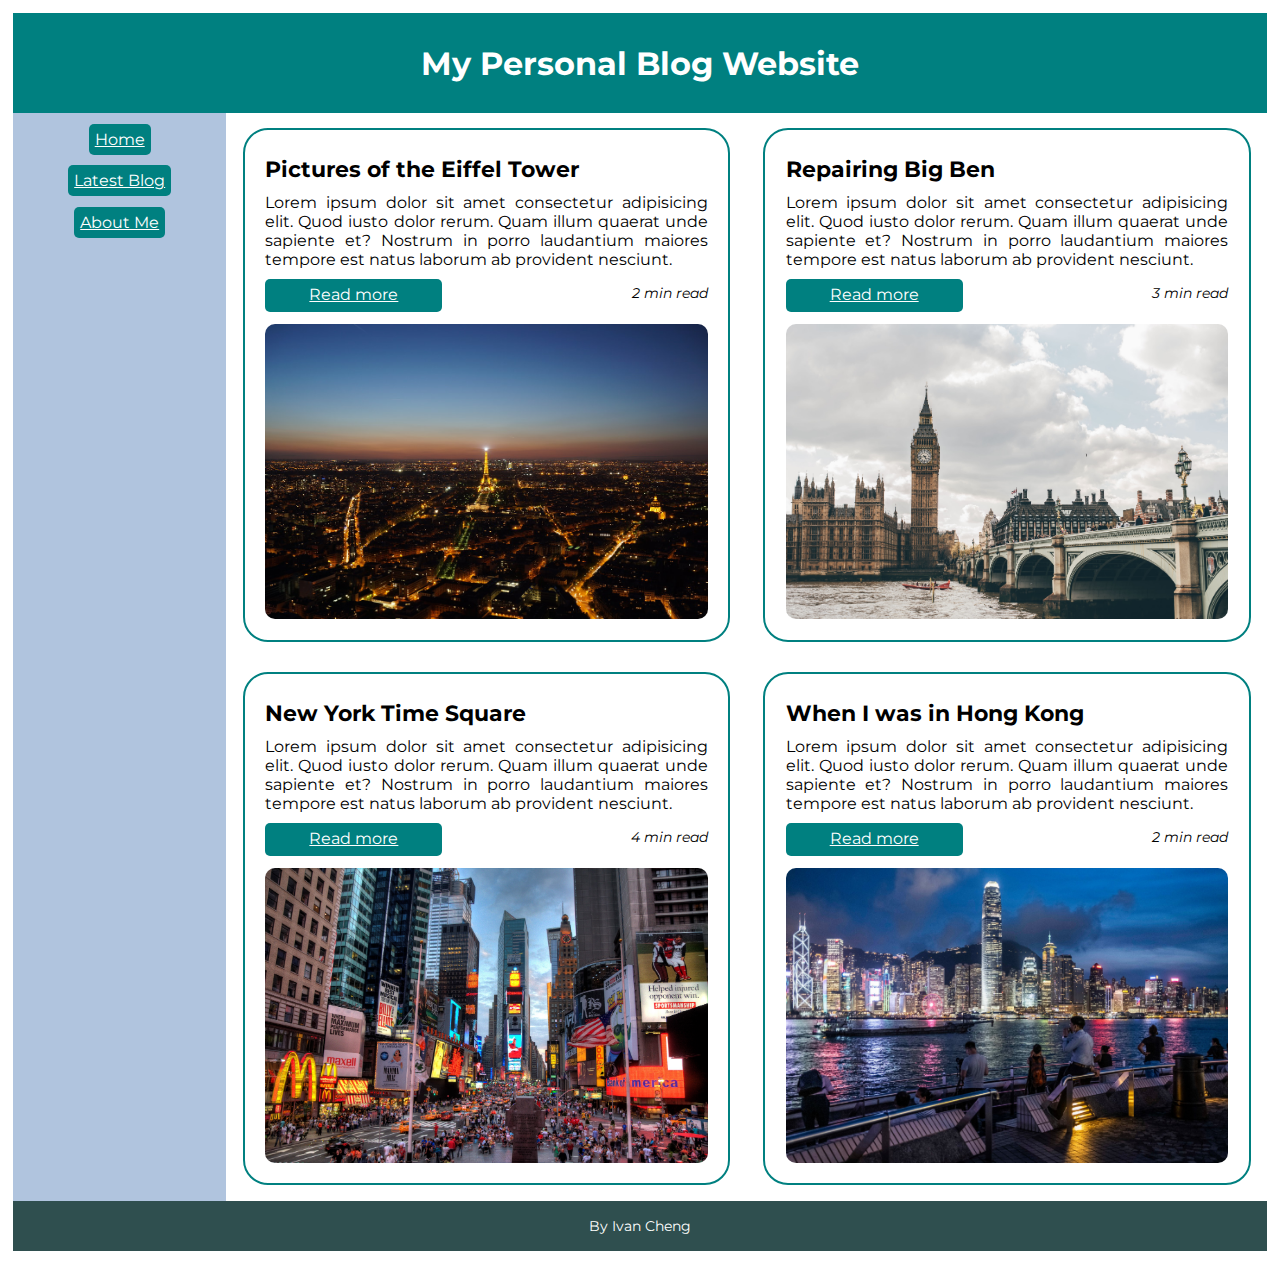
<file: index.html>
<!DOCTYPE html>
<html lang="en">

<head>
    <meta charset="utf-8" />
    <title>My Personal Blog Page</title>
    <meta content="width=device-width, initial-scale=1, maximum-scale=1" name="viewport" />
    <link rel="stylesheet" type="text/css" href="./css/main.css" />
    <link href="https://fonts.googleapis.com/css?family=Montserrat:400,700" rel="stylesheet">

</head>

<body>
    <div class="container">
        <header>
            <h1>My Personal Blog Website</h1>
        </header>
        <div class="sidebar">

            <div class="side-links">
                <a href="index.html" class="button" type="button">Home</a>
            </div>
            <div class="side-links">
                <a href="blog.html" class="button" type="button">Latest Blog</a>
            </div>
            <div class="side-links">
                <a href="about-me.html" class="button" type="button">About Me</a>
            </div>
        </div>
        <div class="content">
            <div class="blog">
                <h2 class="blog-title">Pictures of the Eiffel Tower</h2>
                <h3 class="blog-intro">Lorem ipsum dolor sit amet consectetur adipisicing elit. Quod iusto dolor rerum. Quam illum quaerat unde sapiente et? Nostrum in porro laudantium maiores tempore est natus laborum ab provident nesciunt.</h3>
                <div class="read-more">
                    <a href="blog.html" class="button" type="button">Read more</a>
                    <h4 class="blog-duration">2 min read</h4>
                </div>
                <div class="index-image"><img src="./images/paris.jpg" alt="The Eiffel Tower at Night"></div>
            </div>
            <div class="blog">
                <h2 class="blog-title">Repairing Big Ben</h2>
                <h3 class="blog-intro">Lorem ipsum dolor sit amet consectetur adipisicing elit. Quod iusto dolor rerum. Quam illum quaerat unde sapiente et? Nostrum in porro laudantium maiores tempore est natus laborum ab provident nesciunt.</h3>
                <div class="read-more">
                    <a href="blog.html" class="button" type="button">Read more</a>
                    <h4 class="blog-duration">3 min read</h4>
                </div>
                <div class="index-image"><img src="./images/london.jpeg" alt="Big Ben"></div>
            </div>
            <div class="blog">
                <h2 class="blog-title">New York Time Square</h2>
                <h3 class="blog-intro">Lorem ipsum dolor sit amet consectetur adipisicing elit. Quod iusto dolor rerum. Quam illum quaerat unde sapiente et? Nostrum in porro laudantium maiores tempore est natus laborum ab provident nesciunt.</h3>
                <div class="read-more">
                    <a href="blog.html" class="button" type="button">Read more</a>
                    <h4 class="blog-duration">4 min read</h4>
                </div>
                <div class="index-image"><img src="./images/new_york.jpg" alt="New York Times Square"></div>
            </div>
            <div class="blog">
                <h2 class="blog-title">When I was in Hong Kong</h2>
                <h3 class="blog-intro">Lorem ipsum dolor sit amet consectetur adipisicing elit. Quod iusto dolor rerum. Quam illum quaerat unde sapiente et? Nostrum in porro laudantium maiores tempore est natus laborum ab provident nesciunt.</h3>
                <div class="read-more">
                    <a href="blog.html" class="button" type="button">Read more</a>
                    <h4 class="blog-duration">2 min read</h4>
                </div>
                <div class="index-image"><img src="./images/hong_kong.jpg" alt="Hong Kong"></div>
            </div>
        </div>
        <footer>
            <h4>By Ivan Cheng</h4>
        </footer>
    </div>
</body>

</html>
</file>
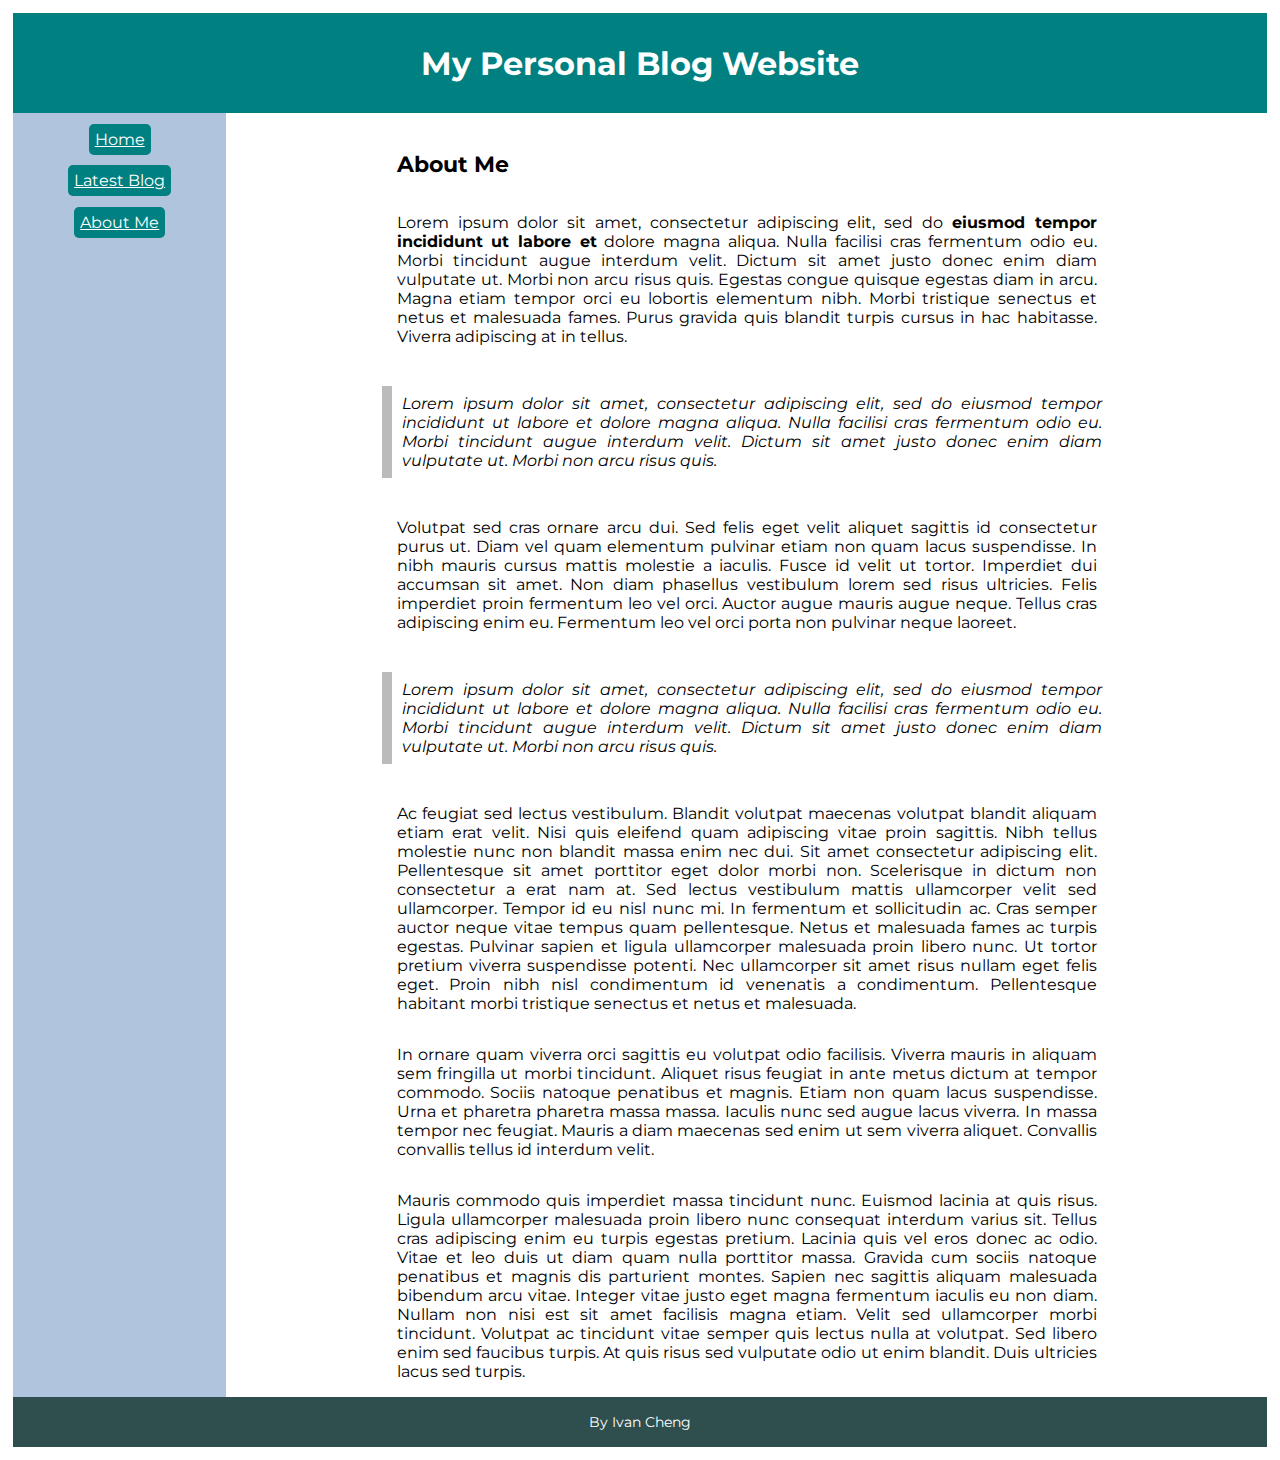
<file: about-me.html>
<!DOCTYPE html>
<html lang="en">

<head>
    <meta charset="utf-8" />
    <title>About Me</title>
    <meta content="width=device-width, initial-scale=1, maximum-scale=1" name="viewport" />
    <link rel="stylesheet" type="text/css" href="./css/main.css" />
    <link href="https://fonts.googleapis.com/css?family=Montserrat:400,700" rel="stylesheet">

</head>

<body>
    <div class="container">
        <header>
            <h1>My Personal Blog Website</h1>
        </header>
        <div class="sidebar">

            <div class="side-links">
                <a href="index.html" class="button" type="button">Home</a>
            </div>
            <div class="side-links">
                <a href="blog.html" class="button" type="button">Latest Blog</a>
            </div>
            <div class="side-links">
                <a href="about-me.html" class="button" type="button">About Me</a>
            </div>
        </div>
        <div class="about-content">
            <div class="about-title">
                <h2>
                    About Me
                </h2>
            </div>
            <p class="about-para">
                Lorem ipsum dolor sit amet, consectetur adipiscing elit, sed do <strong>eiusmod tempor incididunt ut labore et</strong> dolore magna aliqua. Nulla facilisi cras fermentum odio eu. Morbi tincidunt augue interdum velit. Dictum sit amet justo
                donec enim diam vulputate ut. Morbi non arcu risus quis. Egestas congue quisque egestas diam in arcu. Magna etiam tempor orci eu lobortis elementum nibh. Morbi tristique senectus et netus et malesuada fames. Purus gravida quis blandit
                turpis cursus in hac habitasse. Viverra adipiscing at in tellus.
            </p>
            <blockquote style="max-width: 700px;">
                Lorem ipsum dolor sit amet, consectetur adipiscing elit, sed do eiusmod tempor incididunt ut labore et dolore magna aliqua. Nulla facilisi cras fermentum odio eu. Morbi tincidunt augue interdum velit. Dictum sit amet justo donec enim diam vulputate ut.
                Morbi non arcu risus quis.
            </blockquote>
            <p class="about-para">
                Volutpat sed cras ornare arcu dui. Sed felis eget velit aliquet sagittis id consectetur purus ut. Diam vel quam elementum pulvinar etiam non quam lacus suspendisse. In nibh mauris cursus mattis molestie a iaculis. Fusce id velit ut tortor. Imperdiet dui
                accumsan sit amet. Non diam phasellus vestibulum lorem sed risus ultricies. Felis imperdiet proin fermentum leo vel orci. Auctor augue mauris augue neque. Tellus cras adipiscing enim eu. Fermentum leo vel orci porta non pulvinar neque
                laoreet.
            </p>
            <blockquote style="max-width: 700px;">
                Lorem ipsum dolor sit amet, consectetur adipiscing elit, sed do eiusmod tempor incididunt ut labore et dolore magna aliqua. Nulla facilisi cras fermentum odio eu. Morbi tincidunt augue interdum velit. Dictum sit amet justo donec enim diam vulputate ut.
                Morbi non arcu risus quis.
            </blockquote>
            <p class="about-para">
                Ac feugiat sed lectus vestibulum. Blandit volutpat maecenas volutpat blandit aliquam etiam erat velit. Nisi quis eleifend quam adipiscing vitae proin sagittis. Nibh tellus molestie nunc non blandit massa enim nec dui. Sit amet consectetur adipiscing elit.
                Pellentesque sit amet porttitor eget dolor morbi non. Scelerisque in dictum non consectetur a erat nam at. Sed lectus vestibulum mattis ullamcorper velit sed ullamcorper. Tempor id eu nisl nunc mi. In fermentum et sollicitudin ac. Cras
                semper auctor neque vitae tempus quam pellentesque. Netus et malesuada fames ac turpis egestas. Pulvinar sapien et ligula ullamcorper malesuada proin libero nunc. Ut tortor pretium viverra suspendisse potenti. Nec ullamcorper sit amet
                risus nullam eget felis eget. Proin nibh nisl condimentum id venenatis a condimentum. Pellentesque habitant morbi tristique senectus et netus et malesuada.
            </p>
            <p class="about-para">
                In ornare quam viverra orci sagittis eu volutpat odio facilisis. Viverra mauris in aliquam sem fringilla ut morbi tincidunt. Aliquet risus feugiat in ante metus dictum at tempor commodo. Sociis natoque penatibus et magnis. Etiam non quam lacus suspendisse.
                Urna et pharetra pharetra massa massa. Iaculis nunc sed augue lacus viverra. In massa tempor nec feugiat. Mauris a diam maecenas sed enim ut sem viverra aliquet. Convallis convallis tellus id interdum velit.
            </p>
            <p class="about-para">
                Mauris commodo quis imperdiet massa tincidunt nunc. Euismod lacinia at quis risus. Ligula ullamcorper malesuada proin libero nunc consequat interdum varius sit. Tellus cras adipiscing enim eu turpis egestas pretium. Lacinia quis vel eros donec ac odio.
                Vitae et leo duis ut diam quam nulla porttitor massa. Gravida cum sociis natoque penatibus et magnis dis parturient montes. Sapien nec sagittis aliquam malesuada bibendum arcu vitae. Integer vitae justo eget magna fermentum iaculis eu
                non diam. Nullam non nisi est sit amet facilisis magna etiam. Velit sed ullamcorper morbi tincidunt. Volutpat ac tincidunt vitae semper quis lectus nulla at volutpat. Sed libero enim sed faucibus turpis. At quis risus sed vulputate odio
                ut enim blandit. Duis ultricies lacus sed turpis.
            </p>
        </div>
        <footer>
            <h4>By Ivan Cheng</h4>
        </footer>
    </div>
</body>

</html>
</file>
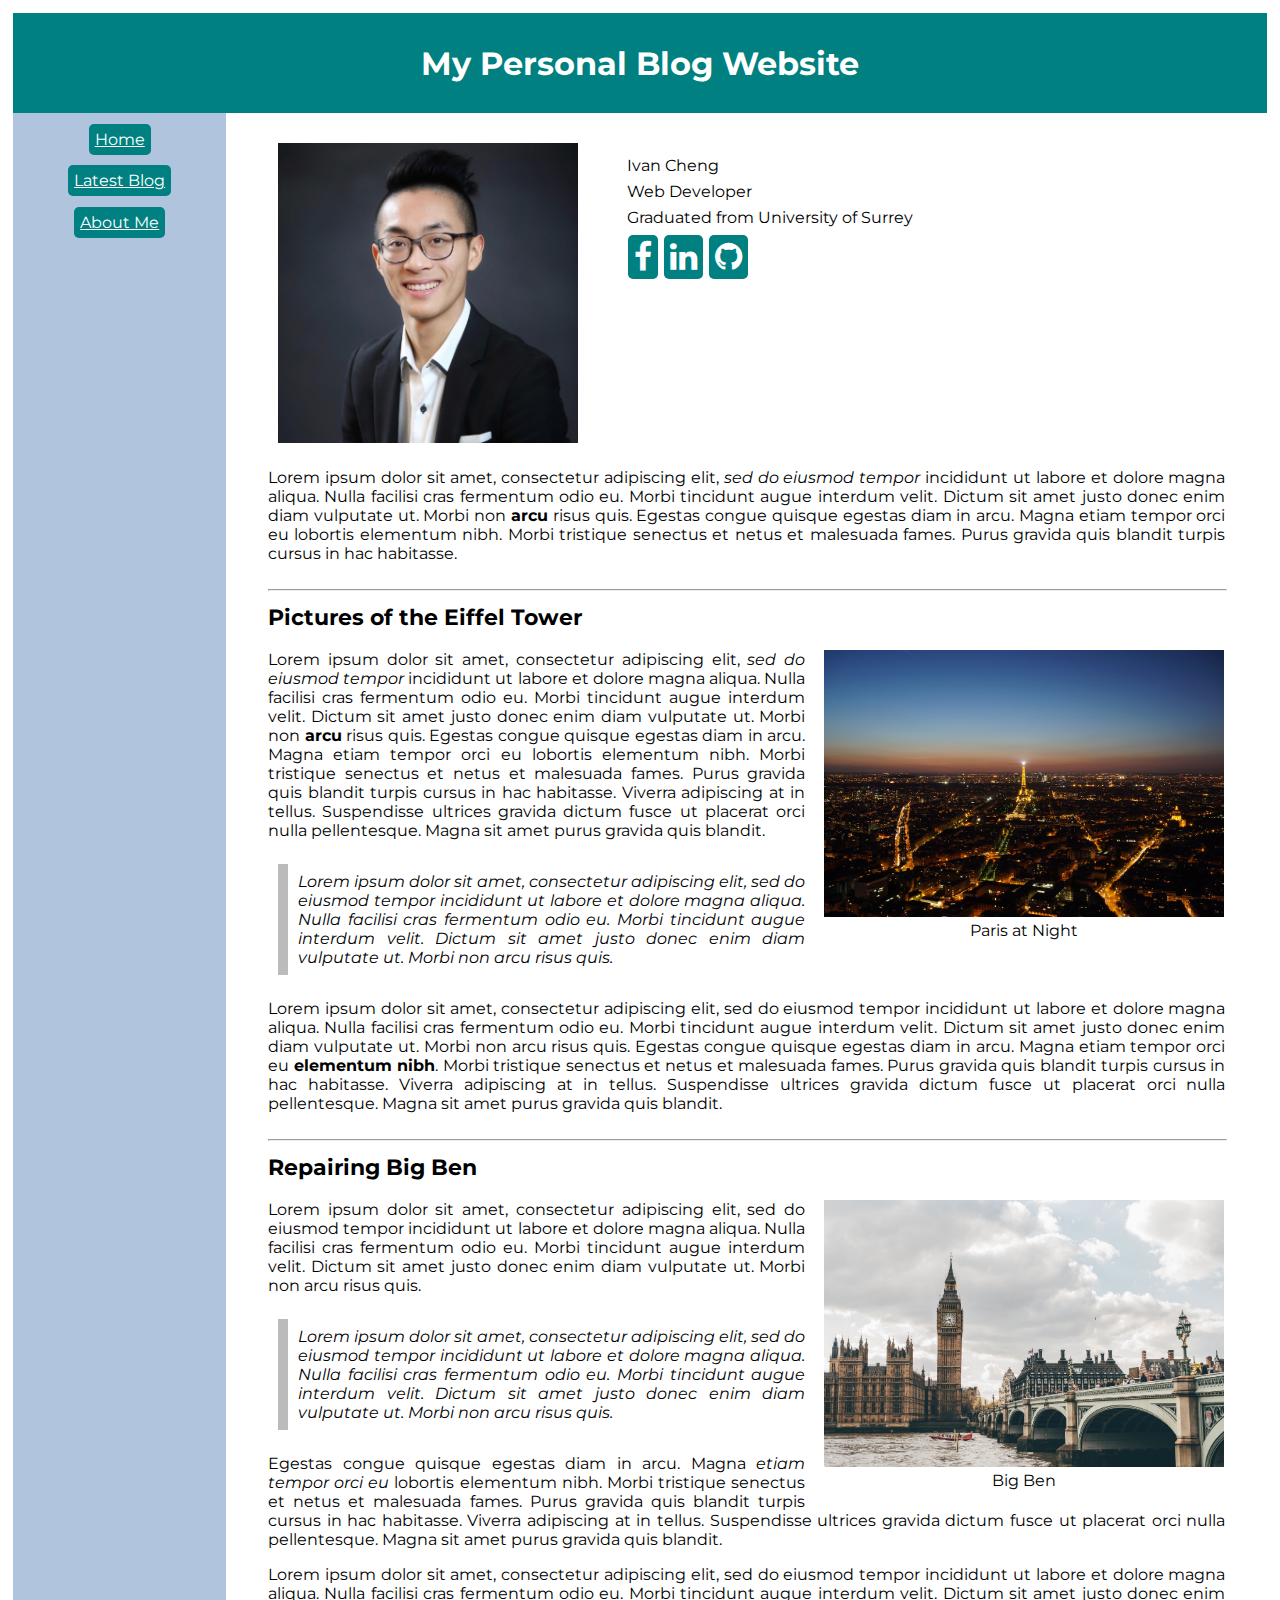
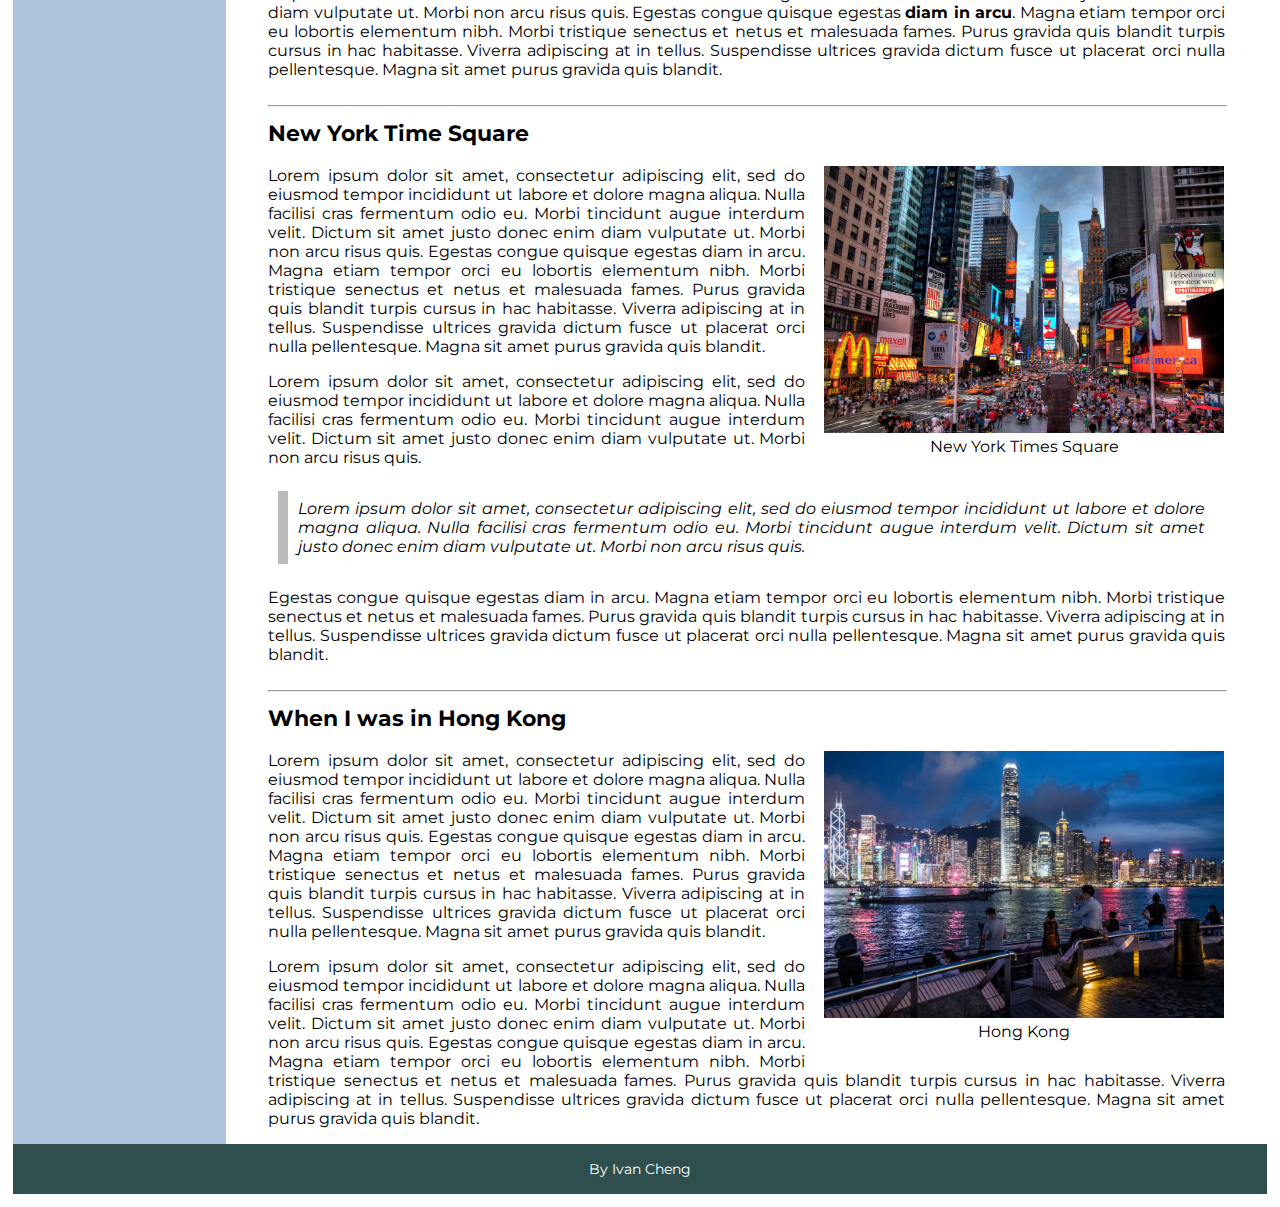
<file: blog.html>
<!DOCTYPE html>
<html lang="en">

<head>
    <meta charset="utf-8" />
    <title>My Blog</title>
    <meta content="width=device-width, initial-scale=1, maximum-scale=1" name="viewport" />
    <link rel="stylesheet" type="text/css" href="./css/main.css" />
    <link rel="stylesheet" type="text/css" href="./css/blog.css" />
    <link href="https://fonts.googleapis.com/css?family=Montserrat:400,700" rel="stylesheet">
    <link href="https://cdnjs.cloudflare.com/ajax/libs/font-awesome/4.7.0/css/font-awesome.min.css" rel="stylesheet">

</head>

<body>
    <div class="container">
        <header>
            <h1>My Personal Blog Website</h1>
        </header>
        <div class="sidebar">

            <div class="side-links">
                <a href="index.html" class="button" type="button">Home</a>
            </div>
            <div class="side-links">
                <a href="blog.html" class="button" type="button">Latest Blog</a>
            </div>
            <div class="side-links">
                <a href="about-me.html" class="button" type="button">About Me</a>
            </div>
        </div>
        <div class="blog-container ">
            <div class="blog-bio">
                <figure class="avatar-figure">
                    <img src="./images/me.jpg" alt="Myself" class="avatar-image">
                </figure>
                <ul>
                    <li>Ivan Cheng</li>
                    <li>Web Developer</li>
                    <li>Graduated from University of Surrey</li>
                    <li>
                        <a href="https://www.facebook.com/Ivancheng8"><i class="fa fa-facebook button fa-2x"></i></a>
                        <a href="https://www.linkedin.com/in/i-cheng/"><i class="fa fa-linkedin button fa-2x"></i></a>
                        <a href="https://github.com/IvanCheng1"><i class="fa fa-github button fa-2x"></i></a>
                    </li>
                </ul>
            </div>
            <p>
                Lorem ipsum dolor sit amet, consectetur adipiscing elit, <em>sed do eiusmod tempor</em> incididunt ut labore et dolore magna aliqua. Nulla facilisi cras fermentum odio eu. Morbi tincidunt augue interdum velit. Dictum sit amet justo donec
                enim diam vulputate ut. Morbi non <strong>arcu</strong> risus quis. Egestas congue quisque egestas diam in arcu. Magna etiam tempor orci eu lobortis elementum nibh. Morbi tristique senectus et netus et malesuada fames. Purus gravida quis
                blandit turpis cursus in hac habitasse.

            </p>
            <hr>
            <div class="blog-title-container">
                <h2 class="blog-title">Pictures of the Eiffel Tower</h2>
            </div>
            <div class="blog-content">
                <figure>
                    <img src="./images/paris.jpg" alt="The Eiffel Tower at Night">
                    <figcaption>Paris at Night</figcaption>
                </figure>
                <p class="blog-para">
                    Lorem ipsum dolor sit amet, consectetur adipiscing elit, <em>sed do eiusmod tempor</em> incididunt ut labore et dolore magna aliqua. Nulla facilisi cras fermentum odio eu. Morbi tincidunt augue interdum velit. Dictum sit amet justo
                    donec enim diam vulputate ut. Morbi non <strong>arcu</strong> risus quis. Egestas congue quisque egestas diam in arcu. Magna etiam tempor orci eu lobortis elementum nibh. Morbi tristique senectus et netus et malesuada fames. Purus
                    gravida quis blandit turpis cursus in hac habitasse. Viverra adipiscing at in tellus. Suspendisse ultrices gravida dictum fusce ut placerat orci nulla pellentesque. Magna sit amet purus gravida quis blandit.
                    <blockquote>
                        Lorem ipsum dolor sit amet, consectetur adipiscing elit, sed do eiusmod tempor incididunt ut labore et dolore magna aliqua. Nulla facilisi cras fermentum odio eu. Morbi tincidunt augue interdum velit. Dictum sit amet justo donec enim diam vulputate ut.
                        Morbi non arcu risus quis.
                    </blockquote>
                </p>
                <p class="blog-para">
                    Lorem ipsum dolor sit amet, consectetur adipiscing elit, sed do eiusmod tempor incididunt ut labore et dolore magna aliqua. Nulla facilisi cras fermentum odio eu. Morbi tincidunt augue interdum velit. Dictum sit amet justo donec enim diam vulputate ut.
                    Morbi non arcu risus quis. Egestas congue quisque egestas diam in arcu. Magna etiam tempor orci eu <strong>elementum nibh</strong>. Morbi tristique senectus et netus et malesuada fames. Purus gravida quis blandit
                    turpis cursus in hac habitasse. Viverra adipiscing at in tellus. Suspendisse ultrices gravida dictum fusce ut placerat orci nulla pellentesque. Magna sit amet purus gravida quis blandit.
                </p>
            </div>
            <hr>
            <div class="blog-title-container">
                <h2 class="blog-title">Repairing Big Ben</h2>

            </div>
            <div class="blog-content">
                <figure>
                    <img src="./images/london.jpeg" alt="Big Ben">
                    <figcaption>Big Ben</figcaption>
                </figure>
                <p class="blog-para">
                    Lorem ipsum dolor sit amet, consectetur adipiscing elit, sed do eiusmod tempor incididunt ut labore et dolore magna aliqua. Nulla facilisi cras fermentum odio eu. Morbi tincidunt augue interdum velit. Dictum sit amet justo donec enim diam vulputate ut.
                    Morbi non arcu risus quis.
                    <blockquote>
                        Lorem ipsum dolor sit amet, consectetur adipiscing elit, sed do eiusmod tempor incididunt ut labore et dolore magna aliqua. Nulla facilisi cras fermentum odio eu. Morbi tincidunt augue interdum velit. Dictum sit amet justo donec enim diam vulputate ut.
                        Morbi non arcu risus quis.
                    </blockquote>
                    Egestas congue quisque egestas diam in arcu. Magna <em>etiam tempor orci eu</em> lobortis elementum nibh. Morbi tristique senectus et netus et malesuada fames. Purus gravida quis blandit turpis cursus in hac habitasse. Viverra adipiscing
                    at in tellus. Suspendisse ultrices gravida dictum fusce ut placerat orci nulla pellentesque. Magna sit amet purus gravida quis blandit.
                </p>
                <p class="blog-para">
                    Lorem ipsum dolor sit amet, consectetur adipiscing elit, sed do eiusmod tempor incididunt ut labore et dolore magna aliqua. Nulla facilisi cras fermentum odio eu. Morbi tincidunt augue interdum velit. Dictum sit amet justo donec enim diam vulputate ut.
                    Morbi non arcu risus quis. Egestas congue quisque egestas <strong>diam in arcu</strong>. Magna etiam tempor orci eu lobortis elementum nibh. Morbi tristique senectus et netus et malesuada fames. Purus gravida quis
                    blandit turpis cursus in hac habitasse. Viverra adipiscing at in tellus. Suspendisse ultrices gravida dictum fusce ut placerat orci nulla pellentesque. Magna sit amet purus gravida quis blandit.
                </p>
            </div>
            <hr>
            <div class="blog-title-container">
                <h2 class="blog-title">New York Time Square</h2>

            </div>
            <div class="blog-content">
                <figure>
                    <img src="./images/new_york.jpg" alt="New York Times Square">
                    <figcaption>New York Times Square</figcaption>
                </figure>
                <p class="blog-para">
                    Lorem ipsum dolor sit amet, consectetur adipiscing elit, sed do eiusmod tempor incididunt ut labore et dolore magna aliqua. Nulla facilisi cras fermentum odio eu. Morbi tincidunt augue interdum velit. Dictum sit amet justo donec enim diam vulputate ut.
                    Morbi non arcu risus quis. Egestas congue quisque egestas diam in arcu. Magna etiam tempor orci eu lobortis elementum nibh. Morbi tristique senectus et netus et malesuada fames. Purus gravida quis blandit turpis cursus in hac habitasse.
                    Viverra adipiscing at in tellus. Suspendisse ultrices gravida dictum fusce ut placerat orci nulla pellentesque. Magna sit amet purus gravida quis blandit.
                </p>
                <p class="blog-para">
                    Lorem ipsum dolor sit amet, consectetur adipiscing elit, sed do eiusmod tempor incididunt ut labore et dolore magna aliqua. Nulla facilisi cras fermentum odio eu. Morbi tincidunt augue interdum velit. Dictum sit amet justo donec enim diam vulputate ut.
                    Morbi non arcu risus quis.
                    <blockquote>
                        Lorem ipsum dolor sit amet, consectetur adipiscing elit, sed do eiusmod tempor incididunt ut labore et dolore magna aliqua. Nulla facilisi cras fermentum odio eu. Morbi tincidunt augue interdum velit. Dictum sit amet justo donec enim diam vulputate ut.
                        Morbi non arcu risus quis.
                    </blockquote>
                    Egestas congue quisque egestas diam in arcu. Magna etiam tempor orci eu lobortis elementum nibh. Morbi tristique senectus et netus et malesuada fames. Purus gravida quis blandit turpis cursus in hac habitasse. Viverra adipiscing at in tellus. Suspendisse
                    ultrices gravida dictum fusce ut placerat orci nulla pellentesque. Magna sit amet purus gravida quis blandit.
                </p>
            </div>
            <hr>
            <div class="blog-title-container">
                <h2 class="blog-title">When I was in Hong Kong</h2>

            </div>
            <div class="blog-content">
                <figure>
                    <img src="./images/hong_kong.jpg" alt="Hong Kong">
                    <figcaption>Hong Kong</figcaption>
                </figure>
                <p class="blog-para">
                    Lorem ipsum dolor sit amet, consectetur adipiscing elit, sed do eiusmod tempor incididunt ut labore et dolore magna aliqua. Nulla facilisi cras fermentum odio eu. Morbi tincidunt augue interdum velit. Dictum sit amet justo donec enim diam vulputate ut.
                    Morbi non arcu risus quis. Egestas congue quisque egestas diam in arcu. Magna etiam tempor orci eu lobortis elementum nibh. Morbi tristique senectus et netus et malesuada fames. Purus gravida quis blandit turpis cursus in hac habitasse.
                    Viverra adipiscing at in tellus. Suspendisse ultrices gravida dictum fusce ut placerat orci nulla pellentesque. Magna sit amet purus gravida quis blandit.
                </p>
                <p class="blog-para">
                    Lorem ipsum dolor sit amet, consectetur adipiscing elit, sed do eiusmod tempor incididunt ut labore et dolore magna aliqua. Nulla facilisi cras fermentum odio eu. Morbi tincidunt augue interdum velit. Dictum sit amet justo donec enim diam vulputate ut.
                    Morbi non arcu risus quis. Egestas congue quisque egestas diam in arcu. Magna etiam tempor orci eu lobortis elementum nibh. Morbi tristique senectus et netus et malesuada fames. Purus gravida quis blandit turpis cursus in hac habitasse.
                    Viverra adipiscing at in tellus. Suspendisse ultrices gravida dictum fusce ut placerat orci nulla pellentesque. Magna sit amet purus gravida quis blandit.
                </p>
            </div>
        </div>
        <footer>
            <h4>By Ivan Cheng</h4>
        </footer>
    </div>
</body>

</html>
</file>
<file: css/main.css>
@import "./header.css";
@import "./sidebar.css";
@import "./footer.css";
@import "./main-blog.css";
@import "./about-me.css";

/* @import "./blog.css"; */

body {
    font-family: Montserrat, sans-serif;
    min-width: 360px;
    font-weight: 400;
}

h1,
h2,
h3,
h4 {
    font-weight: 400;
}

h1 {
    font-size: 32px;
    font-weight: bold;
    text-align: center;
}

h2 {
    font-size: 22px;
    font-weight: bold;
}

h3 {
    font-size: 16px;
}

h4 {
    font-size: 14px;
}

.box {
    border: 1px solid red;
    background: #F8FA9D;
}

ul {
    list-style: none
}

li {
    margin-top: 7px;
}

.button {
    border: none;
    background-color: teal;
    color: white;
    border-radius: 5px;
    cursor: pointer;
    text-align: center;
    padding: 6px;
}

hr {
    width: 100%;
    text-align: center;
    margin-left: 0;
    border-width: 1px;
    margin-top: 40px;
    margin-bottom: 40px;
}

blockquote {
    border-left: 10px solid #bbb;
    margin: 1.5em 10px;
    padding: 0.5em 10px;
    font-style: italic;
}

.fa {
    margin: 1px;
}

.container {
    display: grid;
    grid-template-columns: 1fr;
    grid-template-rows: 100px 60px 1fr 50px;
    grid-template-areas: "hd" "sd" "main" "ft";
    /* border: 2px solid black; */
    padding: 5px;
}

@media(min-width:700px) {
    .container {
        grid-template-columns: repeat(8, 1fr);
        grid-template-rows: 100px 1fr 50px;
        grid-template-areas: "hd hd hd hd hd hd hd hd" "sd sd main main main main main main" "ft ft ft ft ft ft ft ft";
    }
    hr {
        margin-top: 10px;
        margin-bottom: 10px;
    }
}

@media(min-width:900px) {
    .container {
        grid-template-columns: 40px repeat(7, 1fr);
    }
}
</file>
<file: css/blog.css>
/* blog css */

.blog-container {
    grid-area: main;
    display: flex;
    flex-direction: column;
    align-items: center;
    text-align: justify;
    padding-top: 20px;
    padding-left: 4%;
    padding-right: 4%;
}

.blog-bio {
    display: flex;
    grid-template-columns: 1fr 2fr;
    flex-direction: rows;
    text-align: left;
    width: 100%;
}

.avatar-figure {
    display: flex;
    margin-left: auto;
    margin-right: auto;
    margin: 1%;
}

.avatar-image {
    width: 150px;
    height: 150px;
}

.blog-content {
    /* grid-template-columns: repeat(3, 1fr);
    grid-template-rows: repeat(3, 1fr);
    grid-template-areas: "w p p" "w p p" "w p p";
    display: grid; */
    /* align-items: center; */
    /* text-align: justify; */
    /* padding-top: 20px; */
    /* padding-left: 4%; */
    /* padding-right: 4%; */
    /* margin-top: 15px; */
    /* margin-bottom: 15px; */
}

.blog-para {
    grid-area: w;
}

.blog {
    display: flex;
    flex-direction: column;
    width: 85%;
    margin-top: 5px;
    margin-bottom: 5px;
    text-align: justify;
    padding: 4%;
}

.blog-title-container {
    display: flex;
    margin-top: 0px;
    margin-bottom: 10px;
}

.blog-title {
    margin-top: 3px;
    margin-bottom: 3px;
}

figure {
    display: table;
    margin-left: auto;
    margin-right: auto;
    margin: 16px 1% 1% 1%;
}

figure img {
    width: 100%;
}

figure figcaption {
    display: table-caption;
    caption-side: bottom;
    text-align: center;
}

.social-links a {
    text-decoration: underline;
    padding-right: 0.75rem;
}

@media(min-width:700px) {
    figure {
        display: table;
        margin-left: auto;
        margin-right: auto;
        float: right;
        margin: 16px 1px 0% 4%;
    }
    figure img {
        width: 300px;
    }
    .blog-title-container {
        width: 100%;
        margin-bottom: 0px;
    }
    .blog-bio {
        display: flex;
        grid-template-columns: 1fr 2fr;
        flex-direction: rows;
    }
    .avatar-figure {
        display: flex;
        margin-left: auto;
        margin-right: auto;
        float: left;
        margin: 1%;
    }
    .avatar-image {
        width: 200px;
        height: 200px;
    }
}

@media(min-width:900px) {
    figure {
        display: table;
        margin-left: auto;
        margin-right: auto;
        float: right;
        margin: 16px 1px 2% 2%;
    }
    figure img {
        width: 400px;
    }
    .avatar-figure {
        display: flex;
        margin-left: auto;
        margin-right: auto;
        float: left;
        margin: 1%;
    }
    .avatar-image {
        width: 300px;
        height: 300px;
    }
}
</file>
